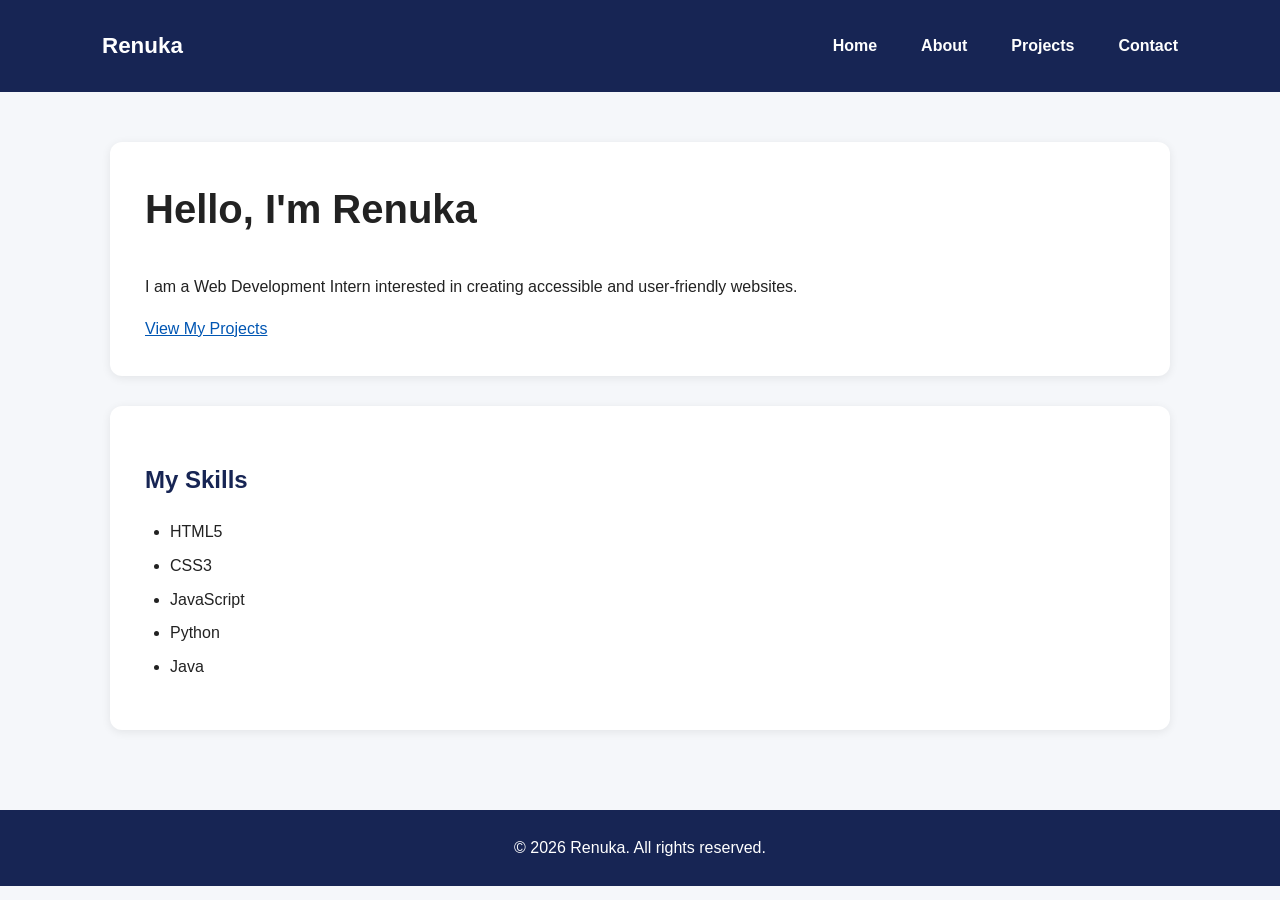
<file: index.html>
<!DOCTYPE html>
<html lang="en">

<head>
    <meta charset="UTF-8">

    <meta name="viewport" content="width=device-width, initial-scale=1.0">

    <meta name="description"
        content="Renuka's personal portfolio website showcasing web development skills, projects and experience.">

    <meta name="author" content="Renuka">

    <title>Renuka | Web Developer Portfolio</title>
    <link rel="stylesheet" href="style.css">
</head>

<body>

    <header>
        <nav aria-label="Main navigation">

            <a href="index.html">Renuka</a>

            <a href="index.html">Home</a>
            <a href="about.html">About</a>
            <a href="projects.html">Projects</a>
            <a href="contact.html">Contact</a>

        </nav>
    </header>

    <main>

        <section aria-labelledby="welcome-heading">

            <h1 id="welcome-heading">
                Hello, I'm Renuka
            </h1>

            <p>
                I am a Web Development Intern interested in
                creating accessible and user-friendly websites.
            </p>

            <a href="projects.html">
                View My Projects
            </a>

        </section>

        <section aria-labelledby="skills-heading">

            <h2 id="skills-heading">
                My Skills
            </h2>

            <ul>
                <li>HTML5</li>
                <li>CSS3</li>
                <li>JavaScript</li>
                <li>Python</li>
                <li>Java</li>
            </ul>

        </section>

    </main>

    <footer>

        <p>
            &copy; 2026 Renuka. All rights reserved.
        </p>

    </footer>

</body>

</html>
</file>
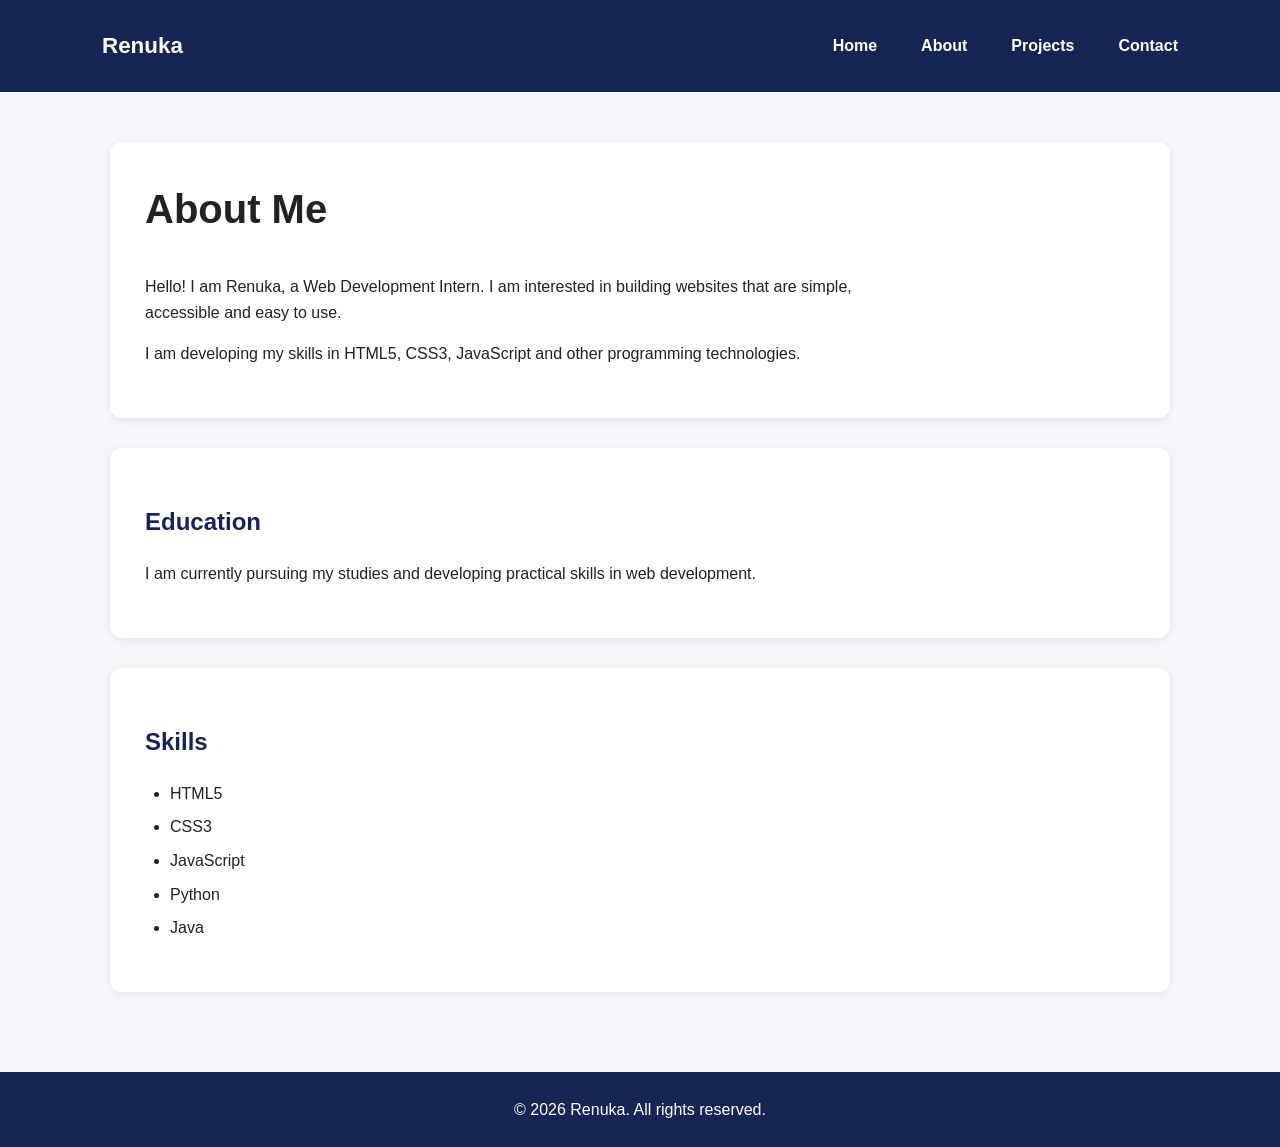
<file: about.html>
<!DOCTYPE html>
<html lang="en">

<head>
    <meta charset="UTF-8">
    <meta name="viewport" content="width=device-width, initial-scale=1.0">

    <meta name="description"
        content="Learn more about Renuka, a web development intern and aspiring web developer.">

    <meta name="author" content="Renuka">

    <title>About Renuka | Web Developer</title>
    <link rel="stylesheet" href="style.css">
</head>

<body>

    <header>
        <nav aria-label="Main navigation">
            <a href="index.html">Renuka</a>
            <a href="index.html">Home</a>
            <a href="about.html" aria-current="page">About</a>
            <a href="projects.html">Projects</a>
            <a href="contact.html">Contact</a>
        </nav>
    </header>

    <main>

        <section aria-labelledby="about-heading">

            <h1 id="about-heading">About Me</h1>

            <p>
                Hello! I am Renuka, a Web Development Intern.
                I am interested in building websites that are
                simple, accessible and easy to use.
            </p>

            <p>
                I am developing my skills in HTML5, CSS3,
                JavaScript and other programming technologies.
            </p>

        </section>

        <section aria-labelledby="education-heading">

            <h2 id="education-heading">Education</h2>

            <p>
                I am currently pursuing my studies and
                developing practical skills in web development.
            </p>

        </section>

        <section aria-labelledby="skills-heading">

            <h2 id="skills-heading">Skills</h2>

            <ul>
                <li>HTML5</li>
                <li>CSS3</li>
                <li>JavaScript</li>
                <li>Python</li>
                <li>Java</li>
            </ul>

        </section>

    </main>

    <footer>
        <p>&copy; 2026 Renuka. All rights reserved.</p>
    </footer>

</body>

</html>
</file>
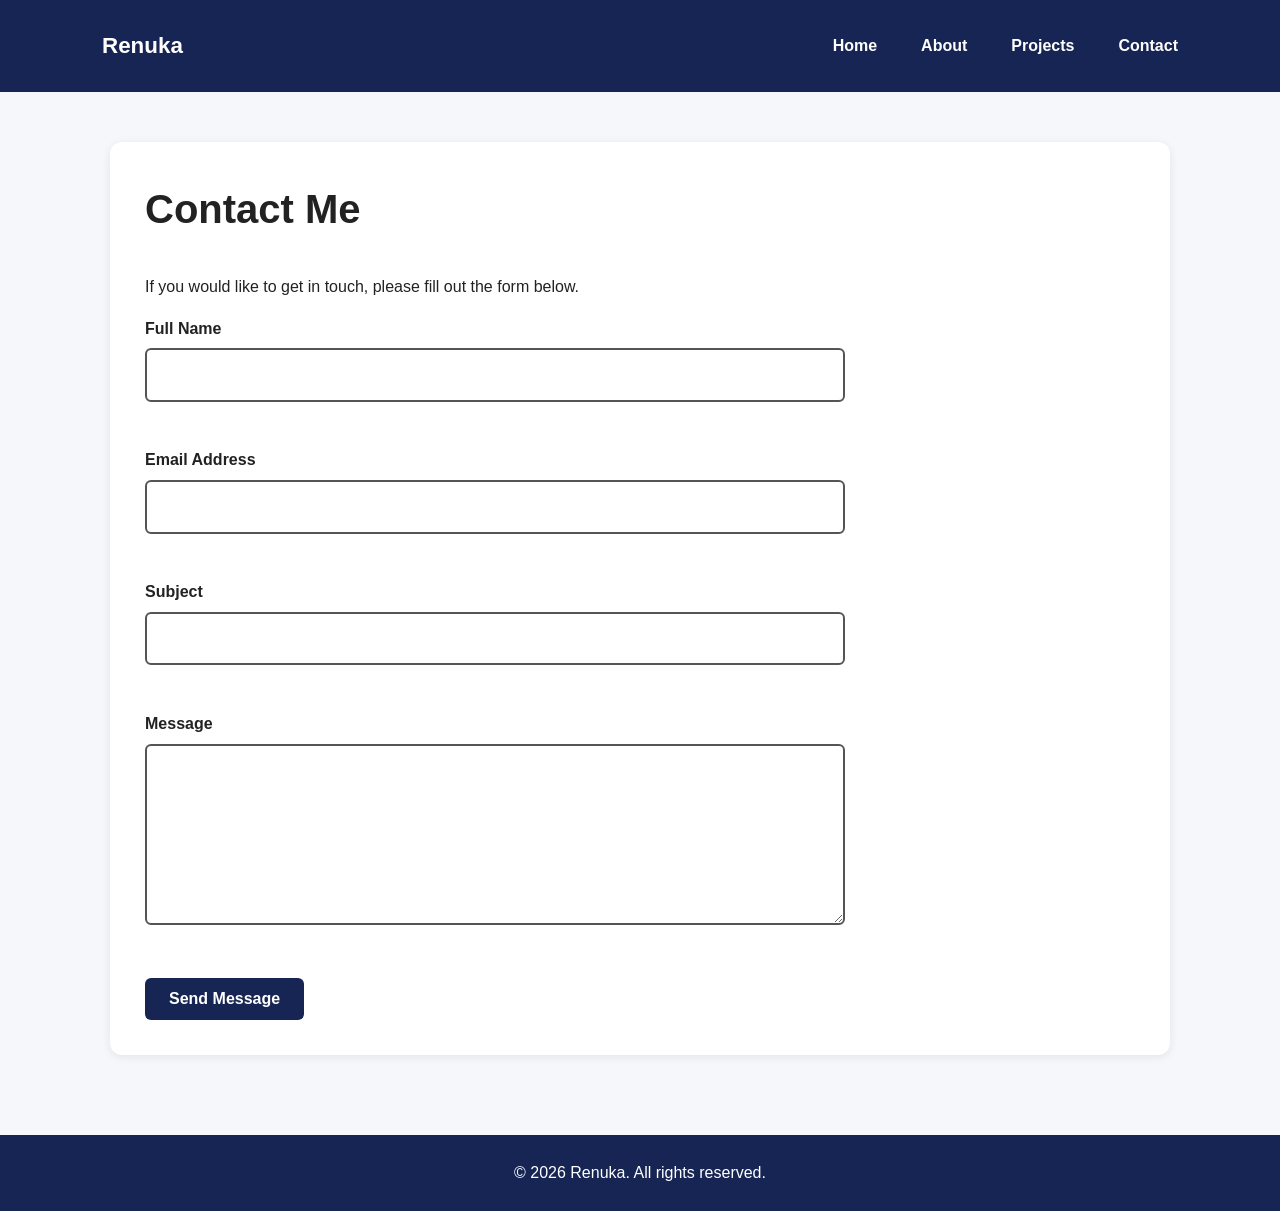
<file: contact.html>
<!DOCTYPE html>
<html lang="en">

<head>
    <meta charset="UTF-8">

    <meta name="viewport" content="width=device-width, initial-scale=1.0">

    <meta name="description"
        content="Contact Renuka, a web development intern.">

    <meta name="author" content="Renuka">

    <title>Contact Renuka | Web Developer</title>
    <link rel="stylesheet" href="style.css">
</head>

<body>

    <header>
        <nav aria-label="Main navigation">

            <a href="index.html">Renuka</a>
            <a href="index.html">Home</a>
            <a href="about.html">About</a>
            <a href="projects.html">Projects</a>
            <a href="contact.html" aria-current="page">Contact</a>

        </nav>
    </header>

    <main>

        <section aria-labelledby="contact-heading">

            <h1 id="contact-heading">Contact Me</h1>

            <p>
                If you would like to get in touch, please fill out
                the form below.
            </p>

            <form action="#" method="post">

                <div>
                    <label for="name">Full Name</label>
                    <input
                        type="text"
                        id="name"
                        name="name"
                        autocomplete="name"
                        required>
                </div>

                <br>

                <div>
                    <label for="email">Email Address</label>
                    <input
                        type="email"
                        id="email"
                        name="email"
                        autocomplete="email"
                        required>
                </div>

                <br>

                <div>
                    <label for="subject">Subject</label>
                    <input
                        type="text"
                        id="subject"
                        name="subject"
                        required>
                </div>

                <br>

                <div>
                    <label for="message">Message</label>
                    <textarea
                        id="message"
                        name="message"
                        rows="6"
                        required></textarea>
                </div>

                <br>

                <button type="submit">
                    Send Message
                </button>

            </form>

        </section>

    </main>

    <footer>
        <p>&copy; 2026 Renuka. All rights reserved.</p>
    </footer>

</body>

</html>
</file>
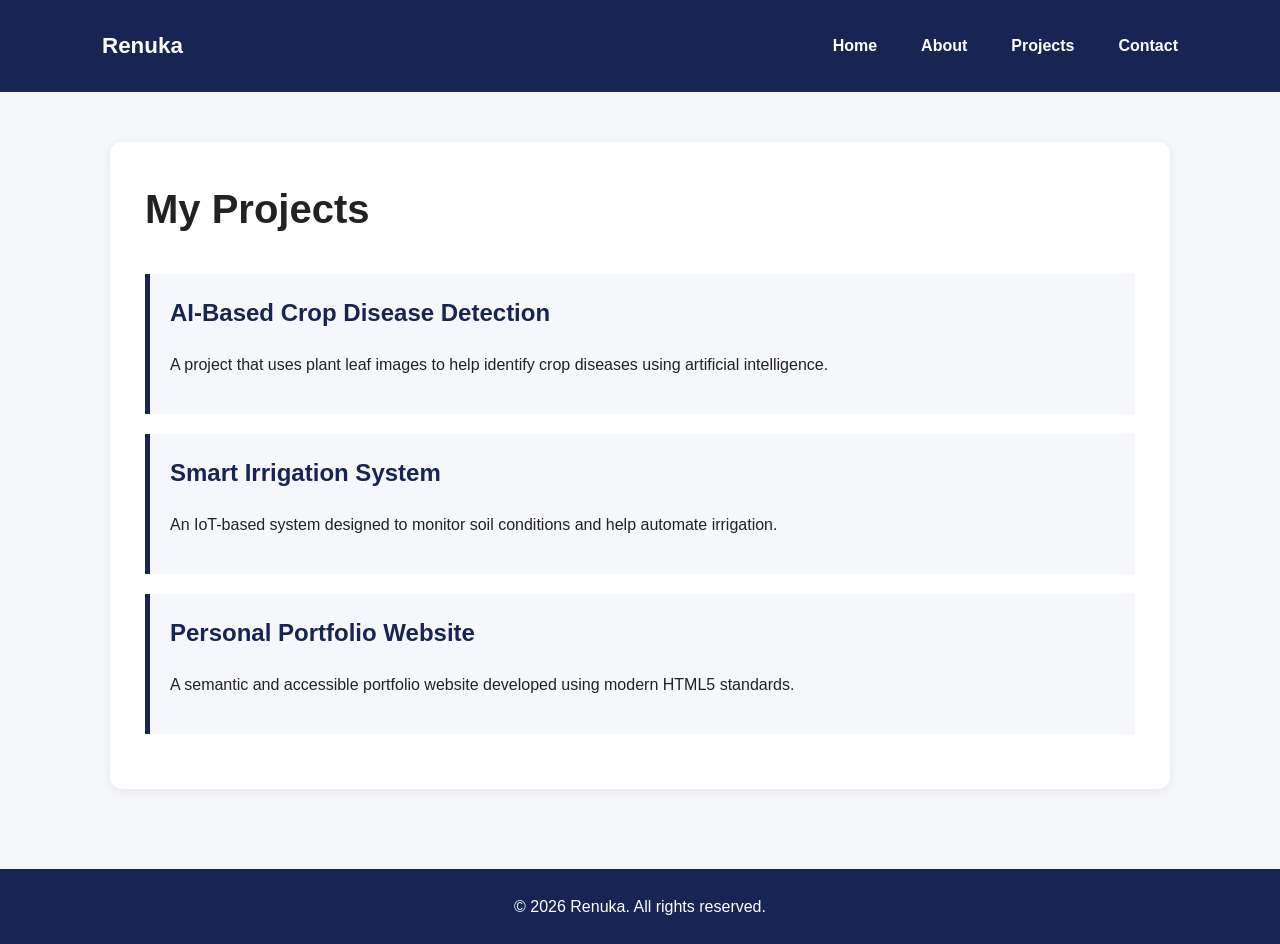
<file: projects.html>
<!DOCTYPE html>
<html lang="en">

<head>
    <meta charset="UTF-8">
    <meta name="viewport" content="width=device-width, initial-scale=1.0">

    <meta name="description"
        content="Projects created by Renuka, a web development intern.">

    <meta name="author" content="Renuka">

    <title>Projects | Renuka</title>
    <link rel="stylesheet" href="style.css">
</head>

<body>

    <header>
        <nav aria-label="Main navigation">
            <a href="index.html">Renuka</a>
            <a href="index.html">Home</a>
            <a href="about.html">About</a>
            <a href="projects.html" aria-current="page">Projects</a>
            <a href="contact.html">Contact</a>
        </nav>
    </header>

    <main>

        <section aria-labelledby="projects-heading">

            <h1 id="projects-heading">My Projects</h1>

            <article>
                <h2>AI-Based Crop Disease Detection</h2>

                <p>
                    A project that uses plant leaf images to help
                    identify crop diseases using artificial intelligence.
                </p>
            </article>

            <article>
                <h2>Smart Irrigation System</h2>

                <p>
                    An IoT-based system designed to monitor soil
                    conditions and help automate irrigation.
                </p>
            </article>

            <article>
                <h2>Personal Portfolio Website</h2>

                <p>
                    A semantic and accessible portfolio website
                    developed using modern HTML5 standards.
                </p>
            </article>

        </section>

    </main>

    <footer>
        <p>&copy; 2026 Renuka. All rights reserved.</p>
    </footer>

</body>

</html>
</file>
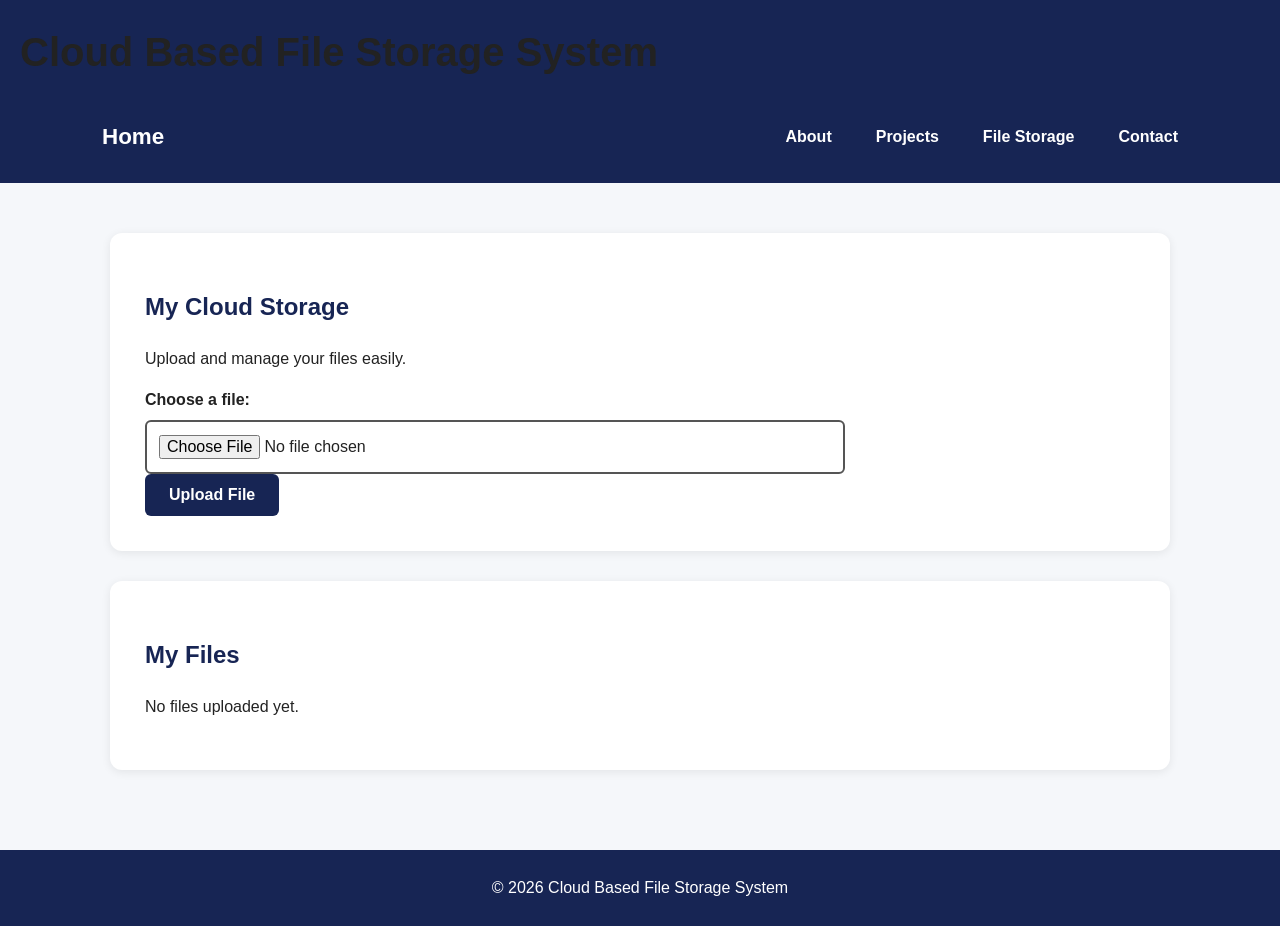
<file: storage.html>
<!DOCTYPE html>
<html lang="en">
<head>
    <meta charset="UTF-8">
    <meta name="viewport" content="width=device-width, initial-scale=1.0">

    <title>Cloud File Storage System</title>
    <meta name="description" content="A simple cloud based file storage system for uploading and managing files.">

    <link rel="stylesheet" href="style.css">
</head>

<body>

<header>
    <h1>Cloud Based File Storage System</h1>

    <nav aria-label="Main navigation">
        <a href="index.html">Home</a>
        <a href="about.html">About</a>
        <a href="projects.html">Projects</a>
        <a href="storage.html">File Storage</a>
        <a href="contact.html">Contact</a>
    </nav>
</header>

<main>

    <section aria-labelledby="storage-title">
        <h2 id="storage-title">My Cloud Storage</h2>

        <p>Upload and manage your files easily.</p>

        <form>
            <label for="fileUpload">Choose a file:</label>
            <input type="file" id="fileUpload" name="fileUpload">

            <button type="button" onclick="uploadFile()">
                Upload File
            </button>
        </form>
    </section>

    <section aria-labelledby="files-title">
        <h2 id="files-title">My Files</h2>

        <div id="fileList">
            <p>No files uploaded yet.</p>
        </div>
    </section>

</main>

<footer>
    <p>&copy; 2026 Cloud Based File Storage System</p>
</footer>

<script>
function uploadFile() {
    const fileInput = document.getElementById("fileUpload");
    const fileList = document.getElementById("fileList");

    if (fileInput.files.length === 0) {
        alert("Please choose a file first.");
        return;
    }

    const file = fileInput.files[0];

    const fileItem = document.createElement("p");
    fileItem.textContent =
        "File selected: " + file.name +
        " (" + Math.round(file.size / 1024) + " KB)";

    fileList.innerHTML = "";
    fileList.appendChild(fileItem);
}
</script>

</body>
</html>
</file>
<file: style.css>
/* ===== General Styles ===== */

* {
    box-sizing: border-box;
}

html {
    scroll-behavior: smooth;
}

body {
    margin: 0;
    font-family: Arial, Helvetica, sans-serif;
    line-height: 1.6;
    background-color: #f5f7fa;
    color: #222;
}

a {
    color: #0056b3;
}

a:focus,
button:focus,
input:focus,
textarea:focus {
    outline: 3px solid #ff9800;
    outline-offset: 3px;
}


/* ===== Header & Navigation ===== */

header {
    background-color: #172554;
    padding: 20px;
}

nav {
    max-width: 1100px;
    margin: auto;
    display: flex;
    flex-wrap: wrap;
    align-items: center;
    gap: 20px;
}

nav a {
    color: white;
    text-decoration: none;
    font-weight: bold;
    padding: 8px 12px;
}

nav a:first-child {
    font-size: 1.4rem;
    margin-right: auto;
}

nav a:hover,
nav a:focus {
    text-decoration: underline;
}


/* ===== Main Content ===== */

main {
    max-width: 1100px;
    margin: auto;
    padding: 50px 20px;
}

section {
    background: white;
    padding: 35px;
    margin-bottom: 30px;
    border-radius: 12px;
    box-shadow: 0 2px 10px rgba(0, 0, 0, 0.08);
}

h1 {
    font-size: 2.5rem;
    margin-top: 0;
}

h2 {
    color: #172554;
}

p {
    max-width: 750px;
}


/* ===== Skills ===== */

ul {
    padding-left: 25px;
}

li {
    margin-bottom: 8px;
}


/* ===== Projects ===== */

article {
    border-left: 5px solid #172554;
    padding: 20px;
    margin: 20px 0;
    background-color: #f5f7fa;
}

article h2 {
    margin-top: 0;
}


/* ===== Contact Form ===== */

form {
    max-width: 700px;
}

form div {
    margin-bottom: 20px;
}

label {
    display: block;
    font-weight: bold;
    margin-bottom: 7px;
}

input,
textarea {
    width: 100%;
    padding: 12px;
    border: 2px solid #555;
    border-radius: 6px;
    font: inherit;
}

textarea {
    resize: vertical;
}

button {
    padding: 12px 24px;
    border: none;
    border-radius: 6px;
    background-color: #172554;
    color: white;
    font-size: 1rem;
    font-weight: bold;
    cursor: pointer;
}

button:hover,
button:focus {
    background-color: #0f172a;
}


/* ===== Footer ===== */

footer {
    background-color: #172554;
    color: white;
    text-align: center;
    padding: 25px 20px;
}

footer p {
    margin: 0 auto;
}


/* ===== Mobile Responsive Design ===== */

@media (max-width: 700px) {

    nav {
        flex-direction: column;
        align-items: flex-start;
    }

    nav a:first-child {
        margin-right: 0;
    }

    main {
        padding: 30px 15px;
    }

    section {
        padding: 25px 20px;
    }

    h1 {
        font-size: 2rem;
    }
}
</file>
